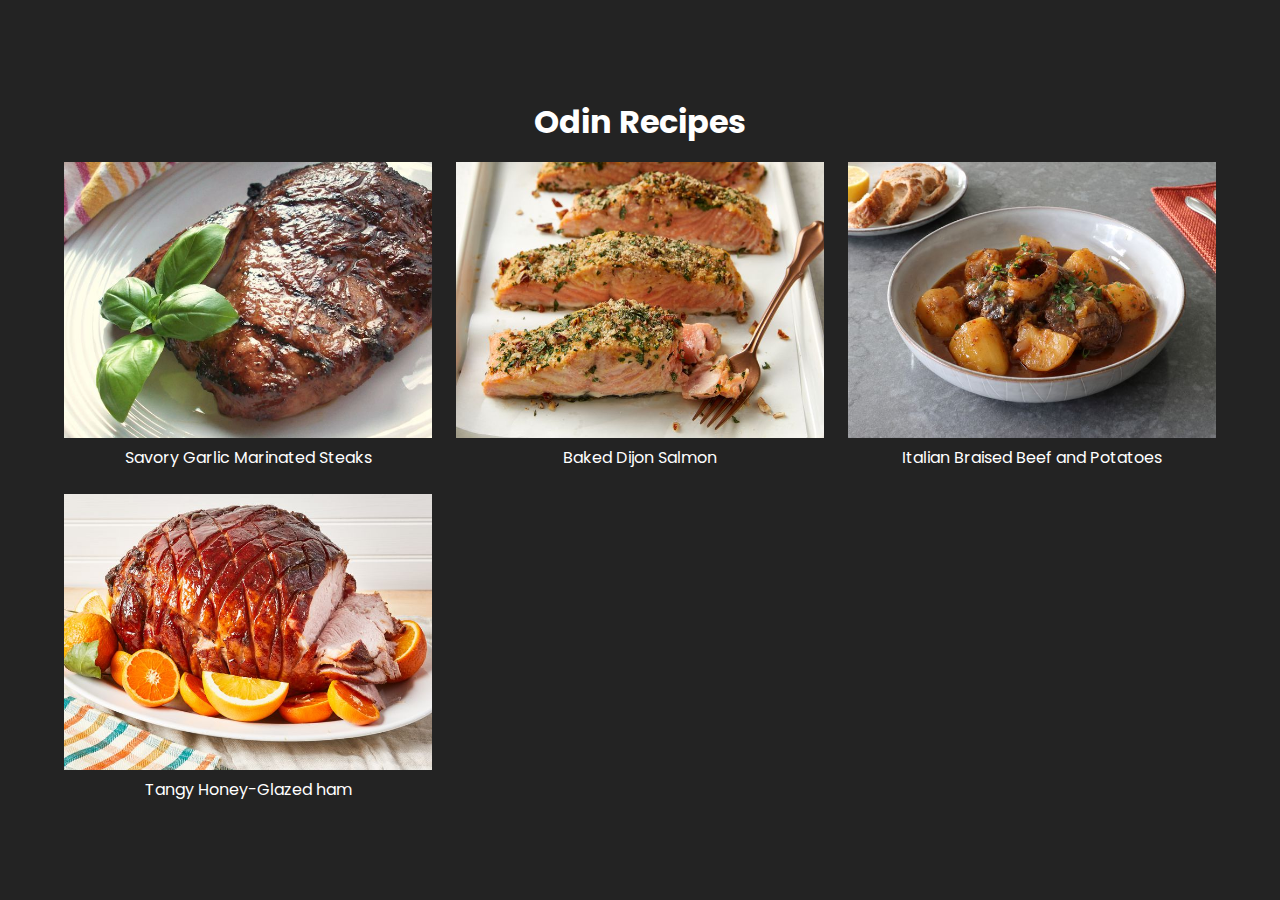
<file: index.html>
<!DOCTYPE html>
<html lang="en">
<head>
    <meta charset="UTF-8">
    <meta name="viewport" content="width=device-width, initial-scale=1.0">
    <link rel="preconnect" href="https://fonts.googleapis.com">
    <link rel="preconnect" href="https://fonts.gstatic.com" crossorigin>
    <link href="https://fonts.googleapis.com/css2?family=Poppins:wght@300;400;500;600;700&display=swap" rel="stylesheet">
    <link rel="stylesheet" href="./styles/index.css">
    <title>Odin Recipes</title>
</head>
<body>
    <div class="heading">
        <h1>Odin Recipes</h1>
    </div>
    <div class="recipes-container">
        <div class="recipe-box">
            <a href="./recipes/savory-garlic-marinated-steaks.html">
                <img src="./images/savory-garlic-marinated-steaks.jpg" alt="Image of a slice of savory garlic marinated steak on a plate">
            </a>
            <div>
                Savory Garlic Marinated Steaks
            </div>
        </div>
        <div class="recipe-box">
            <a href="./recipes/baked-dijon-salmon.html">
                <img src="./images/baked-dijon-salmon.jpg" alt="Image of four slices of baked dijon salmon on a plate">
            </a>
            <div>
                Baked Dijon Salmon
            </div>
        </div>
        <div class="recipe-box">
            <a href="./recipes/italian-braised-beef-and-potatoes.html">
                <img src="./images/italian-braised-beef-and-potatoes.jpg" alt="Image of a bowl of Italian braised beef and potatoes">
            </a>
            <div>
                Italian Braised Beef and Potatoes
            </div>
        </div>
        <div class="recipe-box">
            <a href="./recipes/tangy-honey-glazed-ham.html">
                <img src="./images/tangy-honey-glazed-ham.jpg" alt="Image of a big loaf of tangy honey-glazed ham on a plate">
            </a>
            <div>
                Tangy Honey-Glazed ham
            </div>
        </div>    
    </div>

</body>
</html>
</file>
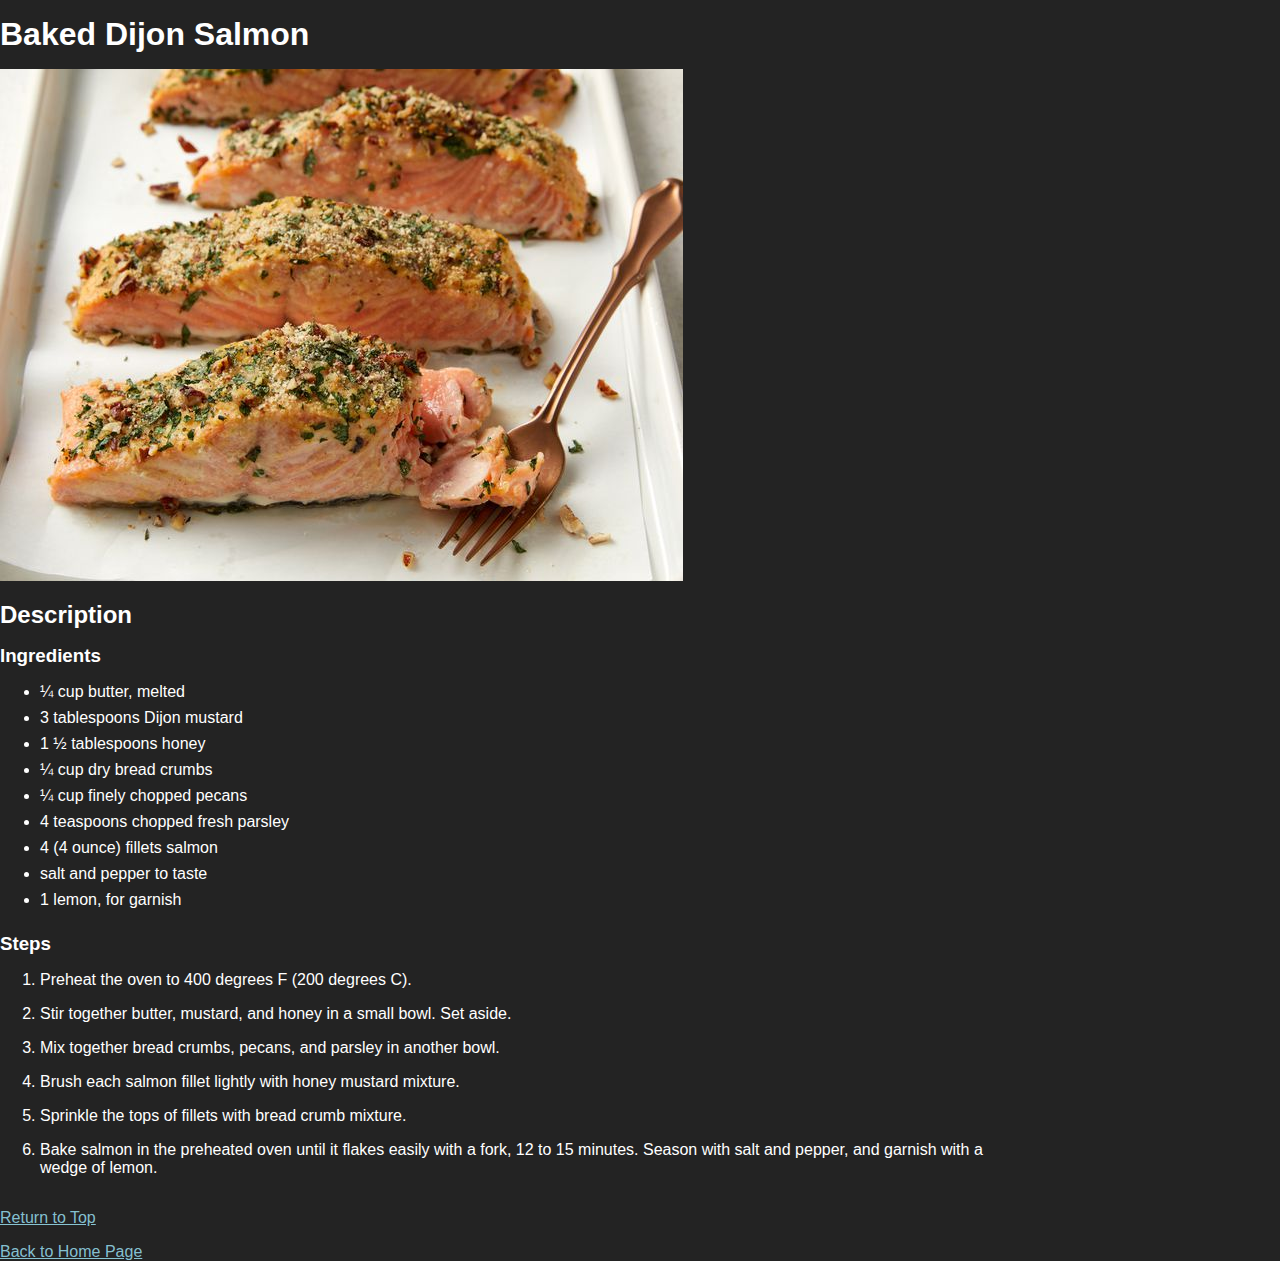
<file: recipes/baked-dijon-salmon.html>
<!DOCTYPE html>
<html lang="en">
<head>
    <meta charset="UTF-8">
    <meta name="viewport" content="width=device-width, initial-scale=1.0">
    <title>Baked Dijon Salmon</title>
    <link rel="stylesheet" href="../styles/recipes.css">
</head>
<body>
    <h1 id="header">Baked Dijon Salmon</h1>
    <div class="img-container">
        <img src="../images/baked-dijon-salmon.jpg" alt="Image of Baked Dijon Salmon">
    </div>
    <div class="container-description">
        <h2>Description</h2>
        <div>
            <h3>Ingredients</h3>
        </div>
        <div class="content-box">
            <ul>
                <li>¼ cup butter, melted</li>
                <li>3 tablespoons Dijon mustard</li>
                <li>1 ½ tablespoons honey</li>
                <li>¼ cup dry bread crumbs</li>
                <li>¼ cup finely chopped pecans</li>
                <li>4 teaspoons chopped fresh parsley</li>
                <li>4 (4 ounce) fillets salmon</li>
                <li>salt and pepper to taste</li>
                <li>1 lemon, for garnish</li>
            </ul>
        </div>    
        <div>
            <h3>Steps</h3>
        </div>
        <div class="content-box">
            <ol>
                <li>Preheat the oven to 400 degrees F (200 degrees C).</li>
                <li>Stir together butter, mustard, and honey in a small bowl. Set aside.</li>
                <li>Mix together bread crumbs, pecans, and parsley in another bowl.</li>
                <li>Brush each salmon fillet lightly with honey mustard mixture.</li>
                <li>Sprinkle the tops of fillets with bread crumb mixture.</li>
                <li>Bake salmon in the preheated oven until it flakes easily with a fork, 12 to 15 minutes. Season with salt and pepper, and garnish with a wedge of lemon.</li>
            </ol>
        </div>
    </div>
    <div>
        <a href="#header">Return to Top</a>
    </div>
    <div>
        <a href="../index.html">Back to Home Page</a>
    </div>
</body>
</html>
</file>
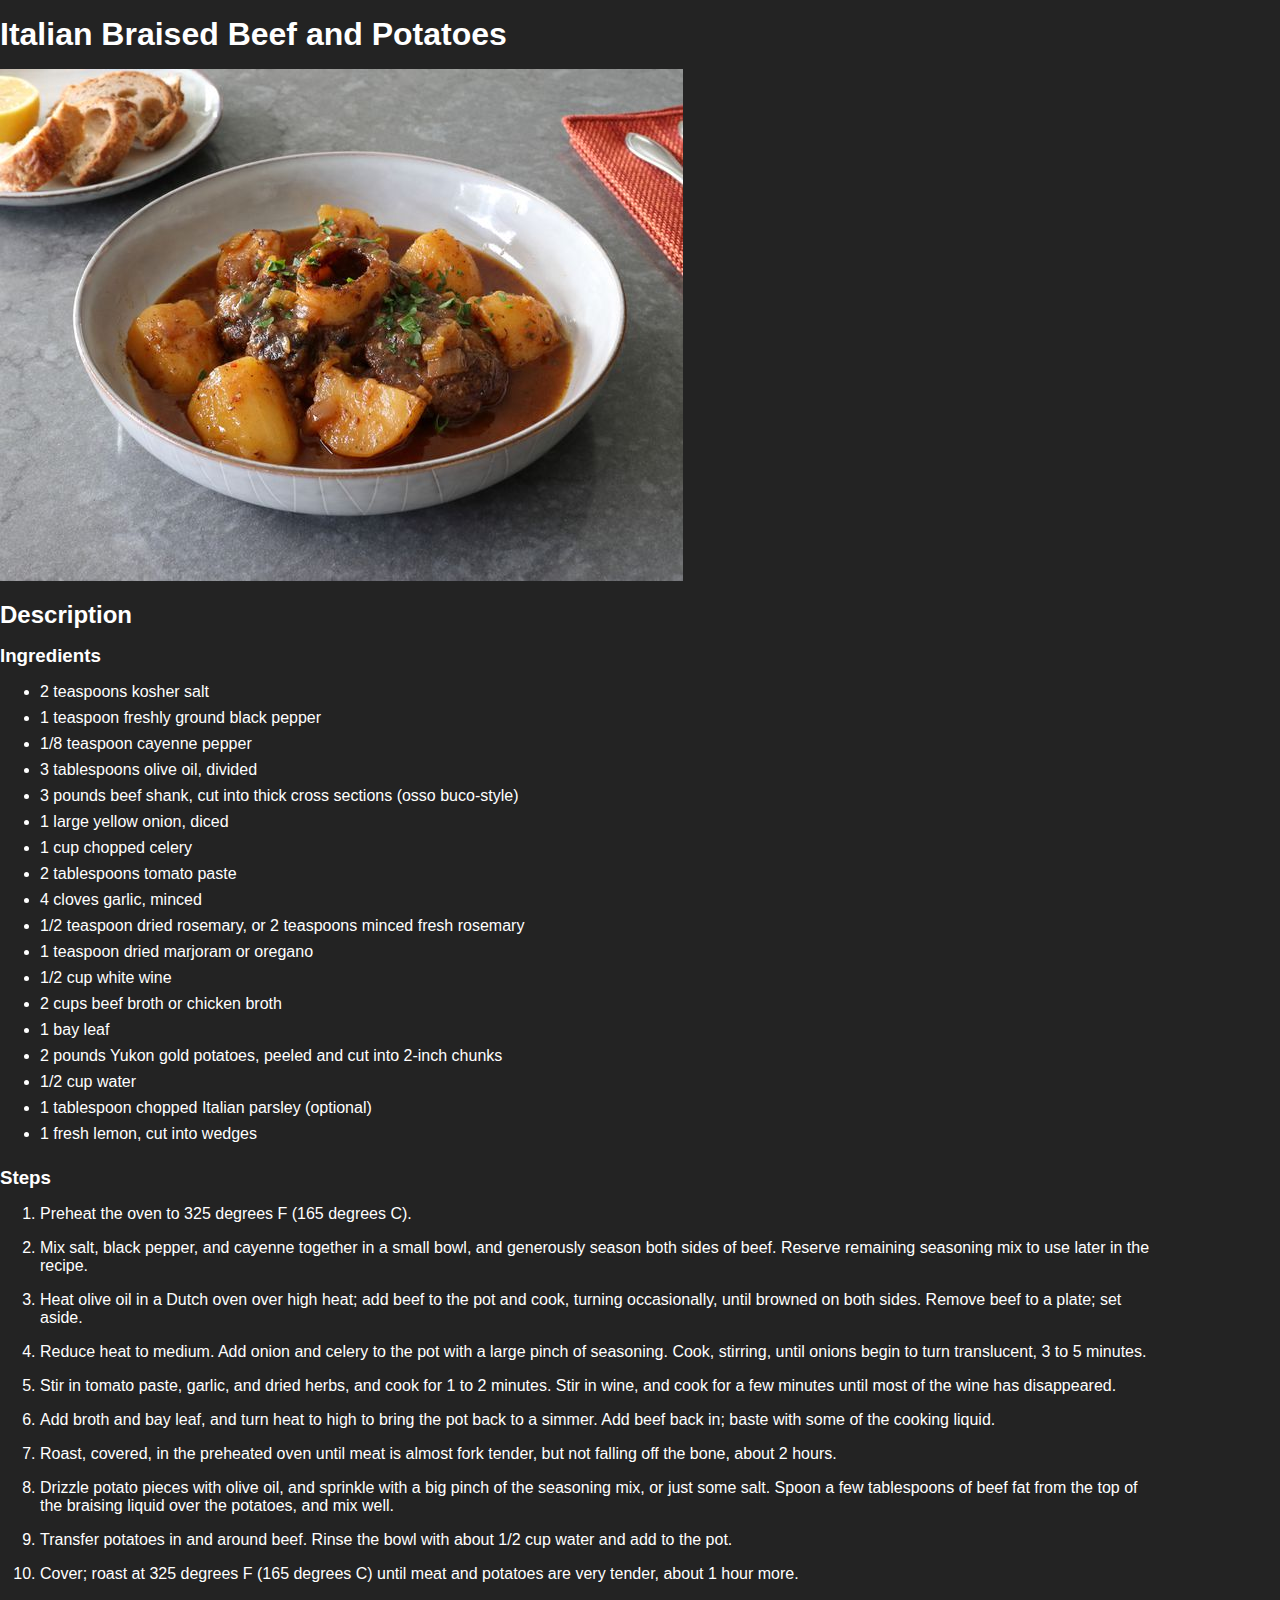
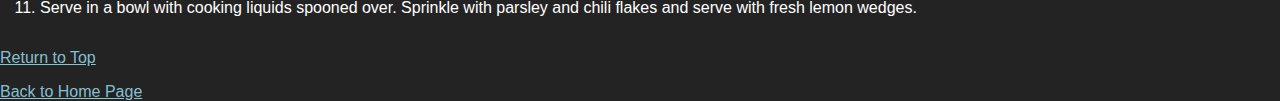
<file: recipes/italian-braised-beef-and-potatoes.html>
<!DOCTYPE html>
<html lang="en">
<head>
    <meta charset="UTF-8">
    <meta name="viewport" content="width=device-width, initial-scale=1.0">
    <title>Italian Braised Beef and Potatoes</title>
    <link rel="stylesheet" href="../styles/recipes.css">
</head>
<body>
    <h1 id="header">Italian Braised Beef and Potatoes</h1>
    <div class="img-container">
        <img src="../images/italian-braised-beef-and-potatoes.jpg" alt="Image of Italian Braised Beef and Potatoes">
    </div>
    <div class="container-description">
        <h2>Description</h2>
        <div>
            <h3>Ingredients</h3>
        </div>
        <div class="content-box">
            <ul>
                <li>2 teaspoons kosher salt</li>
                <li>1 teaspoon freshly ground black pepper</li>
                <li>1/8 teaspoon cayenne pepper</li>
                <li>3 tablespoons olive oil, divided</li>
                <li>3 pounds beef shank, cut into thick cross sections (osso buco-style)</li>
                <li>1 large yellow onion, diced</li>
                <li>1 cup chopped celery</li>  
                <li>2 tablespoons tomato paste</li>
                <li>4 cloves garlic, minced</li>
                <li>1/2 teaspoon dried rosemary, or 2 teaspoons minced fresh rosemary</li>
                <li>1 teaspoon dried marjoram or oregano</li>
                <li>1/2 cup white wine</li>
                <li>2 cups beef broth or chicken broth</li>
                <li>1 bay leaf</li>
                <li>2 pounds Yukon gold potatoes, peeled and cut into 2-inch chunks</li>
                <li>1/2 cup water</li>
                <li>1 tablespoon chopped Italian parsley (optional)</li>
                <li>1 fresh lemon, cut into wedges</li>
            </ul>        
        </div>
        <div>
            <h3>Steps</h3>
        </div>
        <div class="content-box">
            <ol>
                <li>Preheat the oven to 325 degrees F (165 degrees C).</li>
                <li>Mix salt, black pepper, and cayenne together in a small bowl, and generously season both sides of beef. Reserve remaining seasoning mix to use later in the recipe.</li>
                <li>Heat olive oil in a Dutch oven over high heat; add beef to the pot and cook, turning occasionally, until browned on both sides. Remove beef to a plate; set aside.</li>
                <li>Reduce heat to medium. Add onion and celery to the pot with a large pinch of seasoning. Cook, stirring, until onions begin to turn translucent, 3 to 5 minutes.</li>
                <li>Stir in tomato paste, garlic, and dried herbs, and cook for 1 to 2 minutes. Stir in wine, and cook for a few minutes until most of the wine has disappeared.</li>
                <li>Add broth and bay leaf, and turn heat to high to bring the pot back to a simmer. Add beef back in; baste with some of the cooking liquid.</li>
                <li>Roast, covered, in the preheated oven until meat is almost fork tender, but not falling off the bone, about 2 hours.</li>
                <li>Drizzle potato pieces with olive oil, and sprinkle with a big pinch of the seasoning mix, or just some salt. Spoon a few tablespoons of beef fat from the top of the braising liquid over the potatoes, and mix well.</li>
                <li>Transfer potatoes in and around beef. Rinse the bowl with about 1/2 cup water and add to the pot.</li>
                <li>Cover; roast at 325 degrees F (165 degrees C) until meat and potatoes are very tender, about 1 hour more.</li>
                <li>Serve in a bowl with cooking liquids spooned over. Sprinkle with parsley and chili flakes and serve with fresh lemon wedges. </li>
            </ol>
        </div>
    </div>
    <div>
        <a href="#header">Return to Top</a>
    </div>
    <div>
        <a href="../index.html">Back to Home Page</a>
    </div>
</body>
</html>
</file>
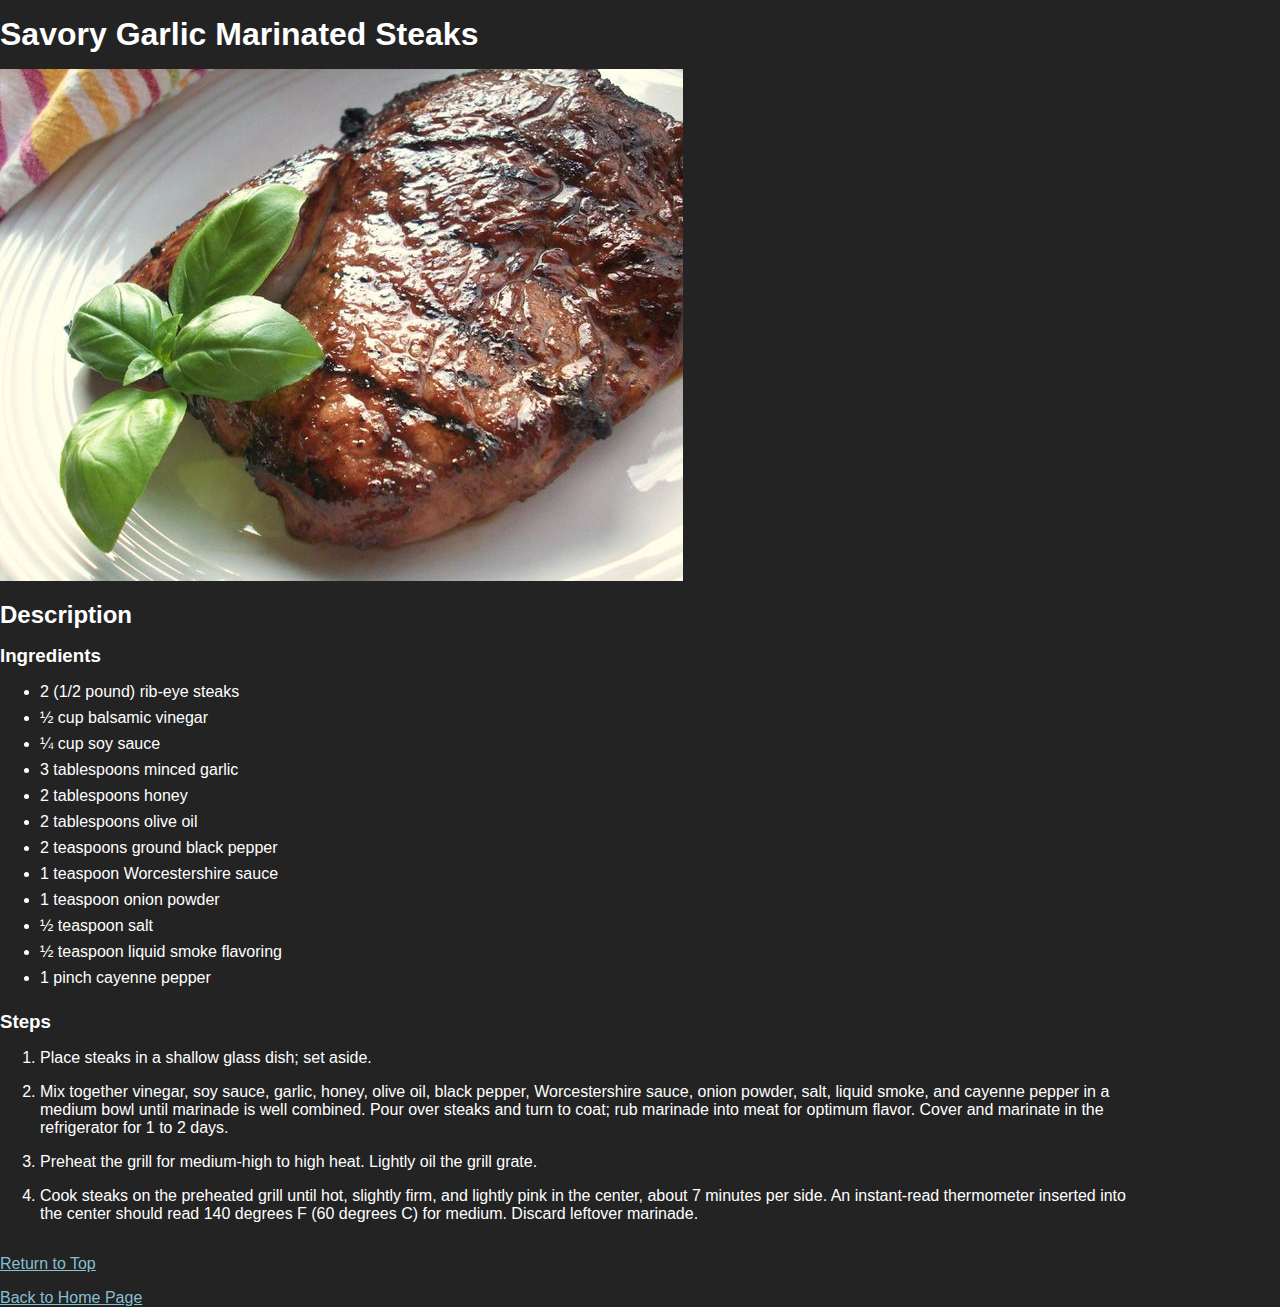
<file: recipes/savory-garlic-marinated-steaks.html>
<!DOCTYPE html>
<html lang="en">
<head>
    <meta charset="UTF-8">
    <meta name="viewport" content="width=device-width, initial-scale=1.0">
    <title>Savory Garlic Marinated Steaks</title>
    <link rel="stylesheet" href="../styles/recipes.css">
</head>
<body>
    <h1 id="header">Savory Garlic Marinated Steaks</h1>
    <div class="img-container">
        <img src="../images/savory-garlic-marinated-steaks.jpg" alt="Image of Savory Garlic Marinated Steak">
    </div>
    <div class="container-description">
        <h2>Description</h2>
        <div>
            <h3>Ingredients</h3>
        </div>
        <div class="content-box">
            <ul>
                <li>2 (1/2 pound) rib-eye steaks</li>
                <li>½ cup balsamic vinegar</li>
                <li>¼ cup soy sauce</li>
                <li>3 tablespoons minced garlic</li>
                <li>2 tablespoons honey</li>
                <li>2 tablespoons olive oil</li>
                <li>2 teaspoons ground black pepper</li>
                <li>1 teaspoon Worcestershire sauce</li>
                <li>1 teaspoon onion powder</li>
                <li>½ teaspoon salt</li>
                <li>½ teaspoon liquid smoke flavoring</li>
                <li>1 pinch cayenne pepper</li>
            </ul>
        </div>
        <div>
            <h3>Steps</h3>
        </div>
        <div class="content-box">
            <ol>
                <li>Place steaks in a shallow glass dish; set aside.</li>
                <li>Mix together vinegar, soy sauce, garlic, honey, olive oil, black pepper, Worcestershire sauce, onion powder, salt, liquid smoke, and cayenne pepper in a medium bowl until marinade is well combined. Pour over steaks and turn to coat; rub marinade into meat for optimum flavor. Cover and marinate in the refrigerator for 1 to 2 days.</li>
                <li>Preheat the grill for medium-high to high heat. Lightly oil the grill grate.</li>
                <li>Cook steaks on the preheated grill until hot, slightly firm, and lightly pink in the center, about 7 minutes per side. An instant-read thermometer inserted into the center should read 140 degrees F (60 degrees C) for medium. Discard leftover marinade.</li>
            </ol>        
        </div>
    </div>
    <div>
        <a href="#header">Return to Top</a>
    </div>
    <div>
        <a href="../index.html">Back to Home Page</a>
    </div>
</body>
</html>
</file>
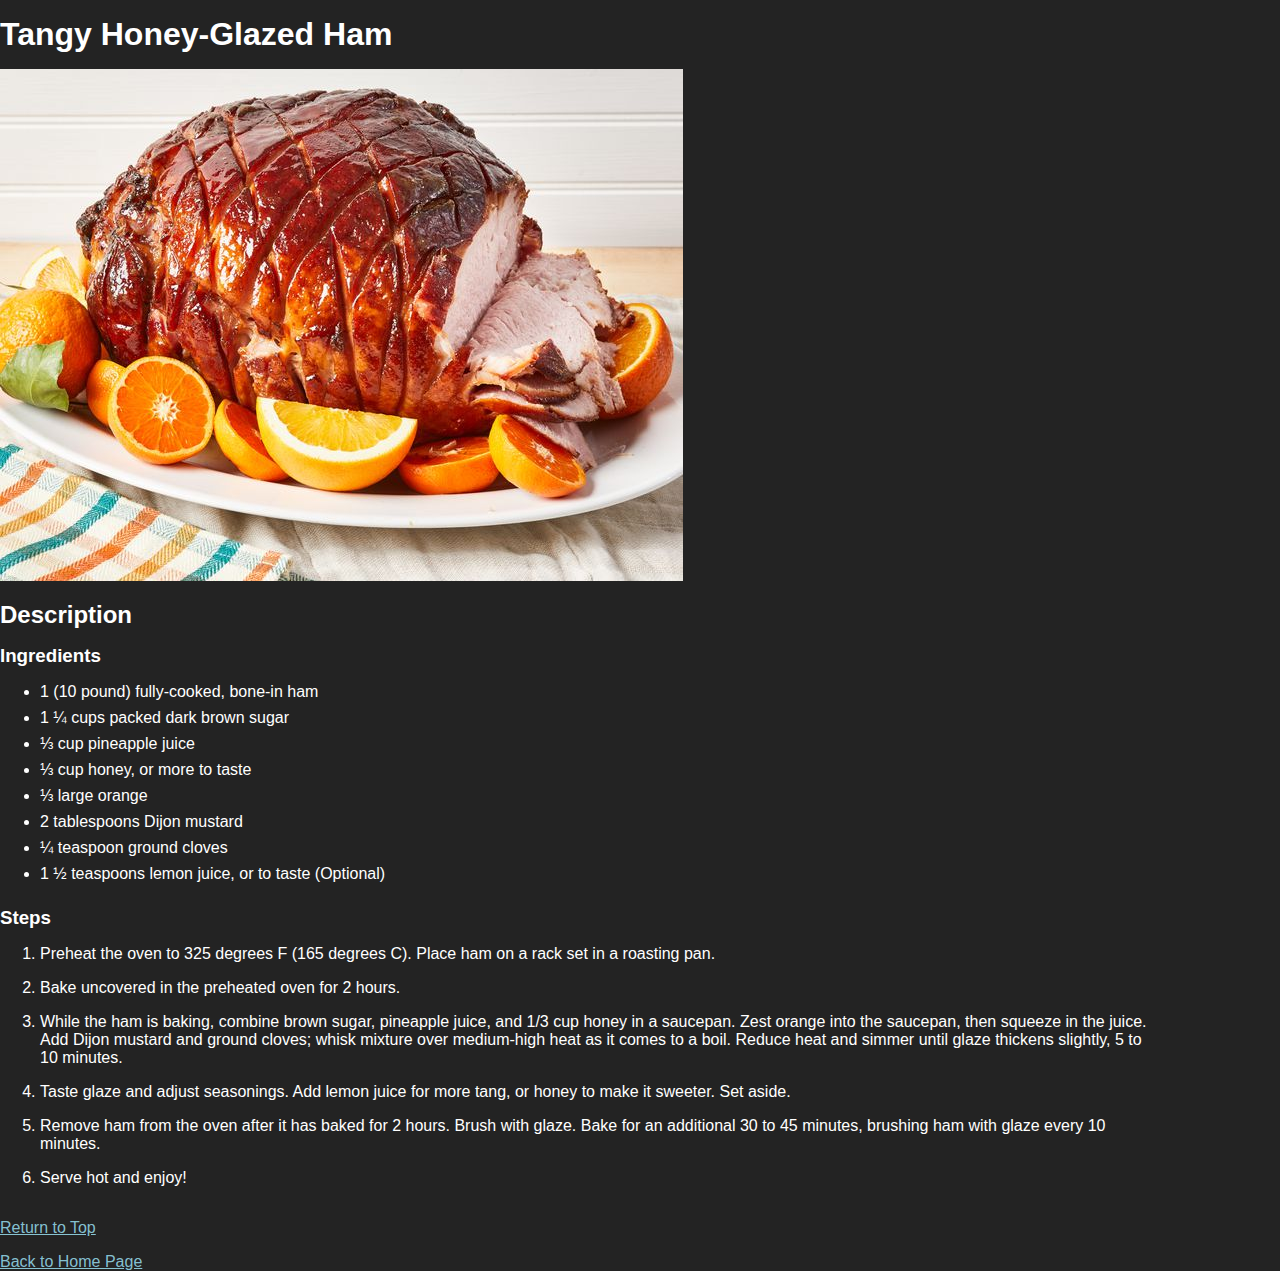
<file: recipes/tangy-honey-glazed-ham.html>
<!DOCTYPE html>
<html lang="en">
<head>
    <meta charset="UTF-8">
    <meta name="viewport" content="width=device-width, initial-scale=1.0">
    <title>Tangy Honey-Glazed Ham</title>
    <link rel="stylesheet" href="../styles/recipes.css">
</head>
<body>
    <h1 id="header">Tangy Honey-Glazed Ham</h1>
    <div class="img-container">
        <img src="../images/tangy-honey-glazed-ham.jpg" alt="Image of Tangy Honey-Glazed Ham">
    </div>
    <div class="container-description">
        <h2>Description</h2>
        <div>
            <h3>Ingredients</h3>
        </div>
        <div class="content-box">
            <ul>
                <li>1 (10 pound) fully-cooked, bone-in ham</li>
                <li>1 ¼ cups packed dark brown sugar</li>
                <li>⅓ cup pineapple juice</li>
                <li>⅓ cup honey, or more to taste</li>
                <li>⅓ large orange</li>
                <li>2 tablespoons Dijon mustard</li>
                <li>¼ teaspoon ground cloves</li>
                <li>1 ½ teaspoons lemon juice, or to taste (Optional)</li>
            </ul>        
        </div>
        <div>
            <h3>Steps</h3>
        </div>
        <div class="content-box">
            <ol>
                <li>Preheat the oven to 325 degrees F (165 degrees C). Place ham on a rack set in a roasting pan.</li>
                <li>Bake uncovered in the preheated oven for 2 hours.</li>
                <li>While the ham is baking, combine brown sugar, pineapple juice, and 1/3 cup honey in a saucepan. Zest orange into the saucepan, then squeeze in the juice. Add Dijon mustard and ground cloves; whisk mixture over medium-high heat as it comes to a boil. Reduce heat and simmer until glaze thickens slightly, 5 to 10 minutes.</li>
                <li>Taste glaze and adjust seasonings. Add lemon juice for more tang, or honey to make it sweeter. Set aside.</li>
                <li>Remove ham from the oven after it has baked for 2 hours. Brush with glaze. Bake for an additional 30 to 45 minutes, brushing ham with glaze every 10 minutes.</li>
                <li>Serve hot and enjoy!</li>
            </ol>        
        </div>
    </div>
    <div>
        <a href="#header">Return to Top</a>
    </div>
    <div>
        <a href="../index.html">Back to Home Page</a>
    </div>
</body>
</html>
</file>
<file: styles/index.css>
* {
    font-family:'Poppins', sans-serif;
    box-sizing: border-box;
    padding: 0;
    margin: 0;
}

body {
    background-color: rgb(35, 35, 35);
    color: white;
    display: flex;
    flex-flow: column wrap;
    justify-content: center;
    align-items: center;
    min-height: 100vh;
    gap: 1rem;
}

a {
    text-decoration: none;
}

img {
    max-width: 100%;
}

.recipes-container {
    display: grid;
    grid-template-columns: repeat(auto-fit, minmax(300px, 1fr));
    gap: 1.5rem;
    justify-content: center;
    width: 90%;
}

.recipe-box {
    display: flex;
    flex-flow: column wrap;
    justify-content: center;
    align-items: center;
}
</file>
<file: styles/recipes.css>
* {
    font-family:'Poppins', sans-serif;
    box-sizing: border-box;
    margin: 0;
}

body {
    background-color: rgb(35, 35, 35);
    color: white;
    display: flex;
    flex-direction: column;
    justify-content: center;
    align-items: baseline;
    gap: 1rem;
}

a {
    color: rgba(144, 209, 225, 0.922);
}

h1 {
    margin-top: 1rem;
}

.img-container {
    max-width: 90%;
}


img {
    width: 100%;
}

ol, ul {
    font-size: clamp(0.5rem, 1rem, 1rem);
}


li {
    margin-bottom: 0.5rem;
}

ol li {
    margin-bottom: 1rem;
}


.content-box {
    max-width: 90%;
}

.container-description {
    display: flex;
    flex-direction: column;
    justify-content: center;
    align-items:baseline;
    gap: 1rem;
}
</file>
